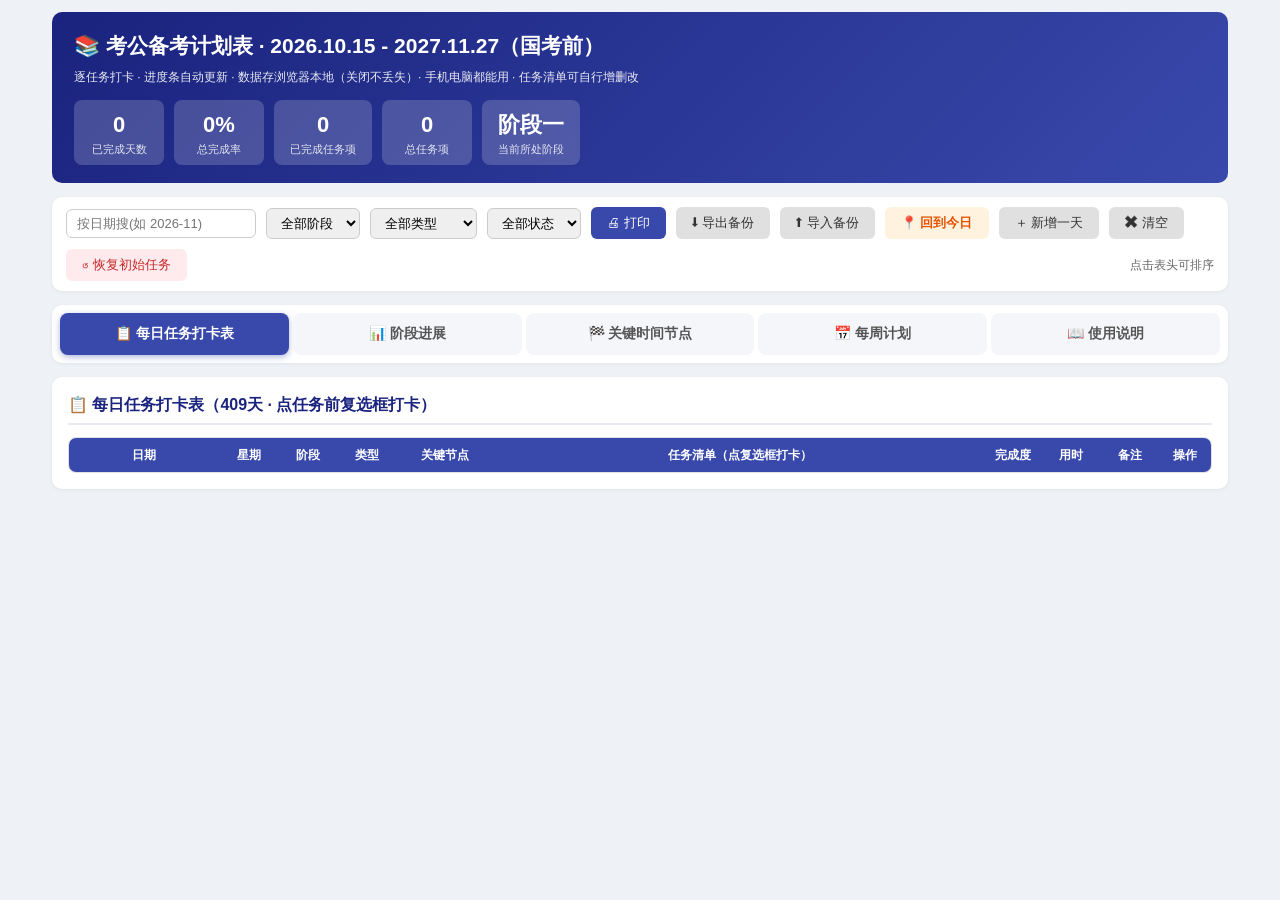
<file: index.html>
<!DOCTYPE html>
<html lang="zh-CN">
<head>
<meta charset="UTF-8">
<meta name="viewport" content="width=device-width, initial-scale=1.0">
<title>考公备考计划表 2026.10.15-2027.11.27（国考前）</title>
<link rel="stylesheet" href="./style.css">
</head>
<body>

<div class="wrap">
<header>
  <h1>📚 考公备考计划表 · 2026.10.15 - 2027.11.27（国考前）</h1>
  <p>逐任务打卡 · 进度条自动更新 · 数据存浏览器本地（关闭不丢失）· 手机电脑都能用 · 任务清单可自行增删改</p>
  <div class="stats">
    <div class="stat"><div class="n" id="stDone">0</div><div class="l">已完成天数</div></div>
    <div class="stat"><div class="n" id="stRate">0%</div><div class="l">总完成率</div></div>
    <div class="stat"><div class="n" id="stTask">0</div><div class="l">已完成任务项</div></div>
    <div class="stat"><div class="n" id="stTotal">0</div><div class="l">总任务项</div></div>
    <div class="stat"><div class="n" id="stStage">阶段一</div><div class="l">当前所处阶段</div></div>
  </div>
</header>

<div class="toolbar no-print">
  <input type="text" id="qDate" placeholder="按日期搜(如 2026-11)">
  <select id="fStage"><option value="">全部阶段</option></select>
  <select id="fType"><option value="">全部类型</option><option value="标准工作日">标准工作日</option><option value="值班日">值班日</option><option value="游泳日">游泳日</option><option value="周末非值班">周末非值班</option><option value="周末值班日">周末值班日</option></select>
  <select id="fDone"><option value="">全部状态</option><option value="done">已完成</option><option value="part">进行中</option><option value="none">未完成</option></select>
  <button onclick="window.print()">🖨 打印</button>
  <button class="ghost" onclick="exportData()">⬇ 导出备份</button>
  <button class="ghost" onclick="document.getElementById('importFile').click()">⬆ 导入备份</button>
  <input type="file" id="importFile" accept="application/json,.json" style="display:none;">
  <button class="ghost" onclick="backToToday()" style="background:#fff3e0;border-color:#ffb74d;color:#e65100;font-weight:600;">📍 回到今日</button>
  <button class="ghost" onclick="addNewDay()">＋ 新增一天</button>
  <button class="ghost" onclick="clearAll()">✖ 清空</button>
  <button class="ghost" onclick="resetAllTasks()" style="background:#ffebee;color:#c62828;">↺ 恢复初始任务</button>
  <span class="spacer"></span>
  <span style="font-size:12px;color:#666;">点击表头可排序</span>
</div>

<div class="tabs no-print">
  <button id="tabBtn-daily" class="active" onclick="switchTab('daily')">📋 每日任务打卡表</button>
  <button id="tabBtn-stage" onclick="switchTab('stage')">📊 阶段进展</button>
  <button id="tabBtn-nodes" onclick="switchTab('nodes')">🏁 关键时间节点</button>
  <button id="tabBtn-weekly" onclick="switchTab('weekly')">📅 每周计划</button>
  <button id="tabBtn-help" onclick="switchTab('help')">📖 使用说明</button>
</div>

<div class="tab-panel active" id="tab-daily">
<section class="panel">
  <h2>📋 每日任务打卡表（409天 · 点任务前复选框打卡）</h2>
  <div style="overflow:auto; max-height:560px; border:1px solid #e0e0e0; border-radius:8px;">
  <table id="dayTbl">
    <thead><tr><th data-k="date" style="min-width:92px;">日期</th><th>星期</th><th data-k="stage">阶段</th><th data-k="dtype">类型</th><th>关键节点</th><th style="min-width:300px;">任务清单（点复选框打卡）</th><th class="pct-cell" data-k="pct">完成度</th><th>用时</th><th>备注</th><th style="width:52px;">操作</th></tr></thead>
    <tbody></tbody>
  </table>
  </div>
</section>
</div>

<div class="tab-panel" id="tab-stage">
<section class="panel">
  <h2>📊 四阶段进度总览</h2>
  <div class="stage-grid" id="stageGrid"></div>
  <div style="margin-top:14px;" id="stageBars"></div>
</section>

</div>

<div class="tab-panel" id="tab-nodes">
<section class="panel">
  <h2>🏁 关键事件节点</h2>
  <ul class="ms-list" id="msList"></ul>
</section>
</div>

<div class="tab-panel" id="tab-weekly">
<section class="panel">
  <h2>📋 每周计划（52周 · 点击表头排序）</h2>
  <div style="overflow:auto; max-height:340px;">
  <table id="weekTbl">
    <thead><tr><th data-k="w">周期</th><th data-k="range">日期</th><th data-k="duty">值班类型</th><th data-k="theme">本周主攻</th><th>每日要点</th><th data-k="std">验收标准</th></tr></thead>
    <tbody></tbody>
  </table>
  </div>
</section>

</div>

<div class="tab-panel" id="tab-help">
<section class="panel help">
  <h2>📖 使用说明</h2>
  <p><b>① 打卡：</b>每天"任务清单"里每项任务前都有复选框，点一下即标记完成（文字自动划线变灰）。</p>
  <p><b>② 进度：</b>勾选后当天"完成度"自动算百分比，勾满当天 → 整行变绿；勾一部分 → 变黄。顶部四阶段进度条同步变长。</p>
  <p><b>③ 保存：</b>勾选状态存在浏览器本地，关闭网页再打开仍在。换设备或换浏览器会丢失，重要进度请点"导出备份"存一份 JSON；换设备后用"导入备份"读回（只恢复勾选/用时/备注，不改动任务清单）。</p>
  <p><b>④ 筛选：</b>用顶部筛选栏按阶段/类型/完成状态快速定位某天；搜索框支持按日期片段检索（如输 2026-11 看11月）。</p>
  <p><b>⑤ 排序：</b>点击表格表头可按该列排序（如按完成度升序，找出还没开始的天）。</p>
  <p><b>⑥ 打印：</b>点"打印"可打印当前筛选结果，贴墙对照使用。</p>
  <p><b>⑦ 多端：</b>本文件是纯 HTML，任何电脑/手机浏览器都能直接打开，无需安装 Office 或 WPS。</p>
  <p><b>⑧ 时间：</b>所有时间写进任务描述（如 06:50-07:15），不做时区换算，不会有时间错乱。</p>
  <p><b>⑨ 改任务：</b>双击任意任务文字可直接修改，清空整行文字即删除该项。也可点当天右侧「✎ 编辑」整行重写、点「🗑」删除当天。改乱了点工具栏「↺ 恢复初始任务」一键还原全部原始任务（打卡进度、用时、备注都会保留）。</p>
  <p><b>⑩ 同步：</b>打卡数据存在本机浏览器本地，换设备或换浏览器不会自动同步，重要进度请定期「导出备份」。</p>
</section>
</div>
<div id="tip"></div>
<div id="confirmMask"></div>
<div id="confirmBox">
  <div class="ctitle" id="confirmTitle">确认操作</div>
  <div class="cbody" id="confirmBody"></div>
  <div class="cfoot">
    <button class="cbtn ok" id="confirmOk">确认</button>
    <button class="cbtn cancel" id="confirmCancel">取消</button>
  </div>
</div>


</div>

<div id="tip"></div>
<script src="./app.js"></script>
<script src="./cloud-sync.js"></script>
</body>
</html>
</file>
<file: style.css>
* { margin:0; padding:0; box-sizing:border-box; }
body { font-family:-apple-system,"Microsoft YaHei",sans-serif; background:#eef1f5; color:#333; font-size:14px; line-height:1.5; }
.wrap { max-width:1200px; margin:0 auto; padding:12px; }
header { background:linear-gradient(135deg,#1a237e,#3949ab); color:#fff; border-radius:10px; padding:18px 22px; margin-bottom:14px; }
header h1 { font-size:21px; margin-bottom:6px; }
header p { font-size:12px; opacity:.9; }
.stats { display:flex; flex-wrap:wrap; gap:10px; margin-top:14px; }
.stat { background:rgba(255,255,255,.18); padding:8px 16px; border-radius:8px; text-align:center; min-width:90px; }
.stat .n { font-size:22px; font-weight:700; }
.stat .l { font-size:11px; opacity:.85; }
.toolbar { background:#fff; border-radius:10px; padding:10px 14px; margin-bottom:14px; display:flex; gap:10px; flex-wrap:wrap; align-items:center; box-shadow:0 1px 4px rgba(0,0,0,.06); }
.toolbar input, .toolbar select { padding:6px 10px; border:1px solid #ccc; border-radius:6px; font-size:13px; }
.toolbar button { padding:7px 16px; border:none; border-radius:6px; background:#3949ab; color:#fff; cursor:pointer; font-size:13px; }
.toolbar button.ghost { background:#e0e0e0; color:#333; }
.toolbar .spacer { flex:1; }
section.panel { background:#fff; border-radius:10px; padding:16px; margin-bottom:14px; box-shadow:0 1px 4px rgba(0,0,0,.06); }
section.panel h2 { font-size:16px; color:#1a237e; margin-bottom:12px; padding-bottom:6px; border-bottom:2px solid #e8eaf6; }
.pbar { margin:8px 0; }
.pbar .pl { display:flex; justify-content:space-between; font-size:12px; margin-bottom:3px; }
.track { background:#eceff1; border-radius:8px; height:16px; overflow:hidden; }
.fill { height:100%; background:linear-gradient(90deg,#43a047,#81c784); width:0; transition:width .4s; border-radius:8px; }
.stage-grid { display:grid; grid-template-columns:repeat(auto-fit,minmax(230px,1fr)); gap:10px; }
.stage-card { border:1px solid #e0e0e0; border-radius:8px; padding:10px 12px; }
.stage-card .sn { font-weight:700; color:#1a237e; }
.stage-card .sd { font-size:11px; color:#888; }
.stage-card .sg { font-size:12px; margin-top:4px; }
.stage-card .st { font-size:11px; color:#2e7d32; margin-top:2px; }
.ms-list { list-style:none; }
.ms-list li { padding:6px 0; border-bottom:1px dashed #eee; font-size:12px; display:flex; gap:8px; }
.ms-list .md { color:#d32f2f; font-weight:600; min-width:78px; }
.ms-list .mt { font-weight:600; }
table { width:100%; border-collapse:collapse; font-size:12px; }
th { background:#3949ab; color:#fff; padding:8px 6px; position:sticky; top:0; z-index:2; cursor:pointer; user-select:none; }
th:hover { background:#303f9f; }
td { padding:6px; border:1px solid #e0e0e0; vertical-align:top; }
tbody tr:hover { background:#f1f5ff; }
tr.done-row { background:#e8f5e9 !important; }
tr.part-row { background:#fffde7 !important; }
.tag { display:inline-block; padding:1px 6px; border-radius:4px; font-size:11px; }
.tag.zb { background:#fff3e0; color:#e65100; }
.tag.yp { background:#e3f2fd; color:#1565c0; }
.tag.dm { background:#f1f8e9; color:#558b2f; }
.tag.lc { background:#fce4ec; color:#c62828; }
.taskbox { max-height:150px; overflow-y:auto; padding-right:4px; }
.taskbox ul { list-style:none; }
.taskbox li { margin:2px 0; display:flex; gap:5px; align-items:flex-start; }
.taskbox input { margin-top:3px; width:14px; height:14px; cursor:pointer; flex-shrink:0; }
.taskbox li.done { color:#9e9e9e; text-decoration:line-through; }
.pct { text-align:center; font-weight:700; color:#2e7d32; }
.pct-cell { width:56px; }
.mini-note { width:70px; padding:3px; border:1px solid #ccc; border-radius:4px; font-size:11px; }
#tip { position:fixed; bottom:16px; left:50%; transform:translateX(-50%); background:#323232; color:#fff; padding:8px 16px; border-radius:20px; font-size:12px; opacity:0; transition:opacity .3s; pointer-events:none; z-index:99; }
#tip.show { opacity:1; }
/* ===== 恢复初始任务 确认弹窗 ===== */
#confirmMask { display:none; position:fixed; inset:0; background:rgba(0,0,0,.45); z-index:200; }
#confirmMask.show { display:block; }
#confirmBox { display:none; position:fixed; top:50%; left:50%; transform:translate(-50%,-50%); background:#fff; border-radius:12px; box-shadow:0 8px 30px rgba(0,0,0,.25); z-index:201; width:min(420px,92vw); padding:20px 22px; }
#confirmBox.show { display:block; animation:pop .2s; }
@keyframes pop { from{transform:translate(-50%,-50%) scale(.9);opacity:0;} to{transform:translate(-50%,-50%) scale(1);opacity:1;} }
#confirmBox .ctitle { font-size:16px; font-weight:700; color:#1a237e; margin-bottom:8px; }
#confirmBox .cbody { font-size:13px; color:#555; line-height:1.7; margin-bottom:18px; }
#confirmBox .cbody b { color:#c62828; }
#confirmBox .cfoot { display:flex; justify-content:flex-end; gap:10px; }
.cbtn { padding:8px 20px; border:none; border-radius:6px; cursor:pointer; font-size:13px; }
.cbtn.ok { background:#c62828; color:#fff; }
.cbtn.cancel { background:#e0e0e0; color:#333; }
@media(max-width:640px){ #confirmBox{padding:16px;} }
.help p { font-size:12px; color:#555; margin:4px 0; }
.help b { color:#1a237e; }
/* ===== 标签页 ===== */
.tabs { display:flex; gap:4px; background:#fff; border-radius:10px; padding:8px; margin-bottom:14px; box-shadow:0 1px 4px rgba(0,0,0,.06); flex-wrap:wrap; }
.tabs button { flex:1; min-width:150px; padding:12px 10px; border:none; background:#f5f6fa; color:#555; border-radius:8px; font-size:14px; font-weight:600; cursor:pointer; transition:all .2s; }
.tabs button:hover { background:#e8eaf6; color:#1a237e; }
.tabs button.active { background:#3949ab; color:#fff; box-shadow:0 2px 6px rgba(57,73,171,.4); }
.tab-panel { display:none; }
.tab-panel.active { display:block; animation:fade .3s; }
@keyframes fade { from{opacity:0;transform:translateY(6px);} to{opacity:1;transform:none;} }

/* ===== 响应式布局 ===== */
@media(max-width:768px){
  body{font-size:13px;}
  .wrap{padding:6px;}
  header{padding:12px 14px;}
  header h1{font-size:16px;}
  .stats{gap:6px;}
  .stat{min-width:70px;padding:6px 10px;}
  .stat .n{font-size:17px;}
  .toolbar{padding:8px;gap:6px;}
  .toolbar input,.toolbar select{flex:1 1 45%;min-width:120px;font-size:12px;}
  .toolbar button{flex:1 1 45%;font-size:12px;padding:6px 8px;}
  .tabs button{min-width:auto;flex:1 1 33%;font-size:12px;padding:9px 4px;}
  section.panel{padding:10px 8px;}
  section.panel h2{font-size:14px;}
  .tab-panel.active{animation:none;}
  /* 每日任务表：手机改卡片流 */
  #dayTbl thead{display:none;}
  #dayTbl tbody{display:block;}
  #dayTbl tr{display:block;margin-bottom:10px;border:1px solid #d9d9d9;border-radius:8px;padding:6px;box-shadow:0 1px 3px rgba(0,0,0,.06);}
  #dayTbl td{display:flex;border:none;padding:3px 4px;font-size:12px;align-items:flex-start;}
  #dayTbl td:before{content:attr(data-l);color:#999;min-width:46px;margin-right:6px;flex-shrink:0;}
  #dayTbl td:nth-child(1):before{content:"日期";}
  #dayTbl td:nth-child(2):before{content:"星期";}
  #dayTbl td:nth-child(3):before{content:"阶段";}
  #dayTbl td:nth-child(4):before{content:"类型";}
  #dayTbl td:nth-child(5):before{content:"节点";}
  #dayTbl td:nth-child(6):before{content:"任务";}
  #dayTbl td:nth-child(7):before{content:"完成度";}
  #dayTbl td:nth-child(8):before{content:"用时";}
  #dayTbl td:nth-child(9):before{content:"备注";}
  #dayTbl td:nth-child(10):before{content:"操作";}
  #dayTbl .taskbox{max-height:none;}
  #dayTbl td:not(:nth-child(6)) .taskbox ul{display:inline-block;}
  /* 表格横滑兜底 */
  #weekTbl{display:block;overflow-x:auto;white-space:nowrap;}
  .ms-list li{flex-wrap:wrap;}
}
@media(max-width:1024px){
  .toolbar input,.toolbar select,.toolbar button{margin-bottom:2px;}
}
@media print { .toolbar,header p,.no-print,.tabs{display:none;} .taskbox{max-height:none;} .tab-panel{display:block!important;} }
</file>
